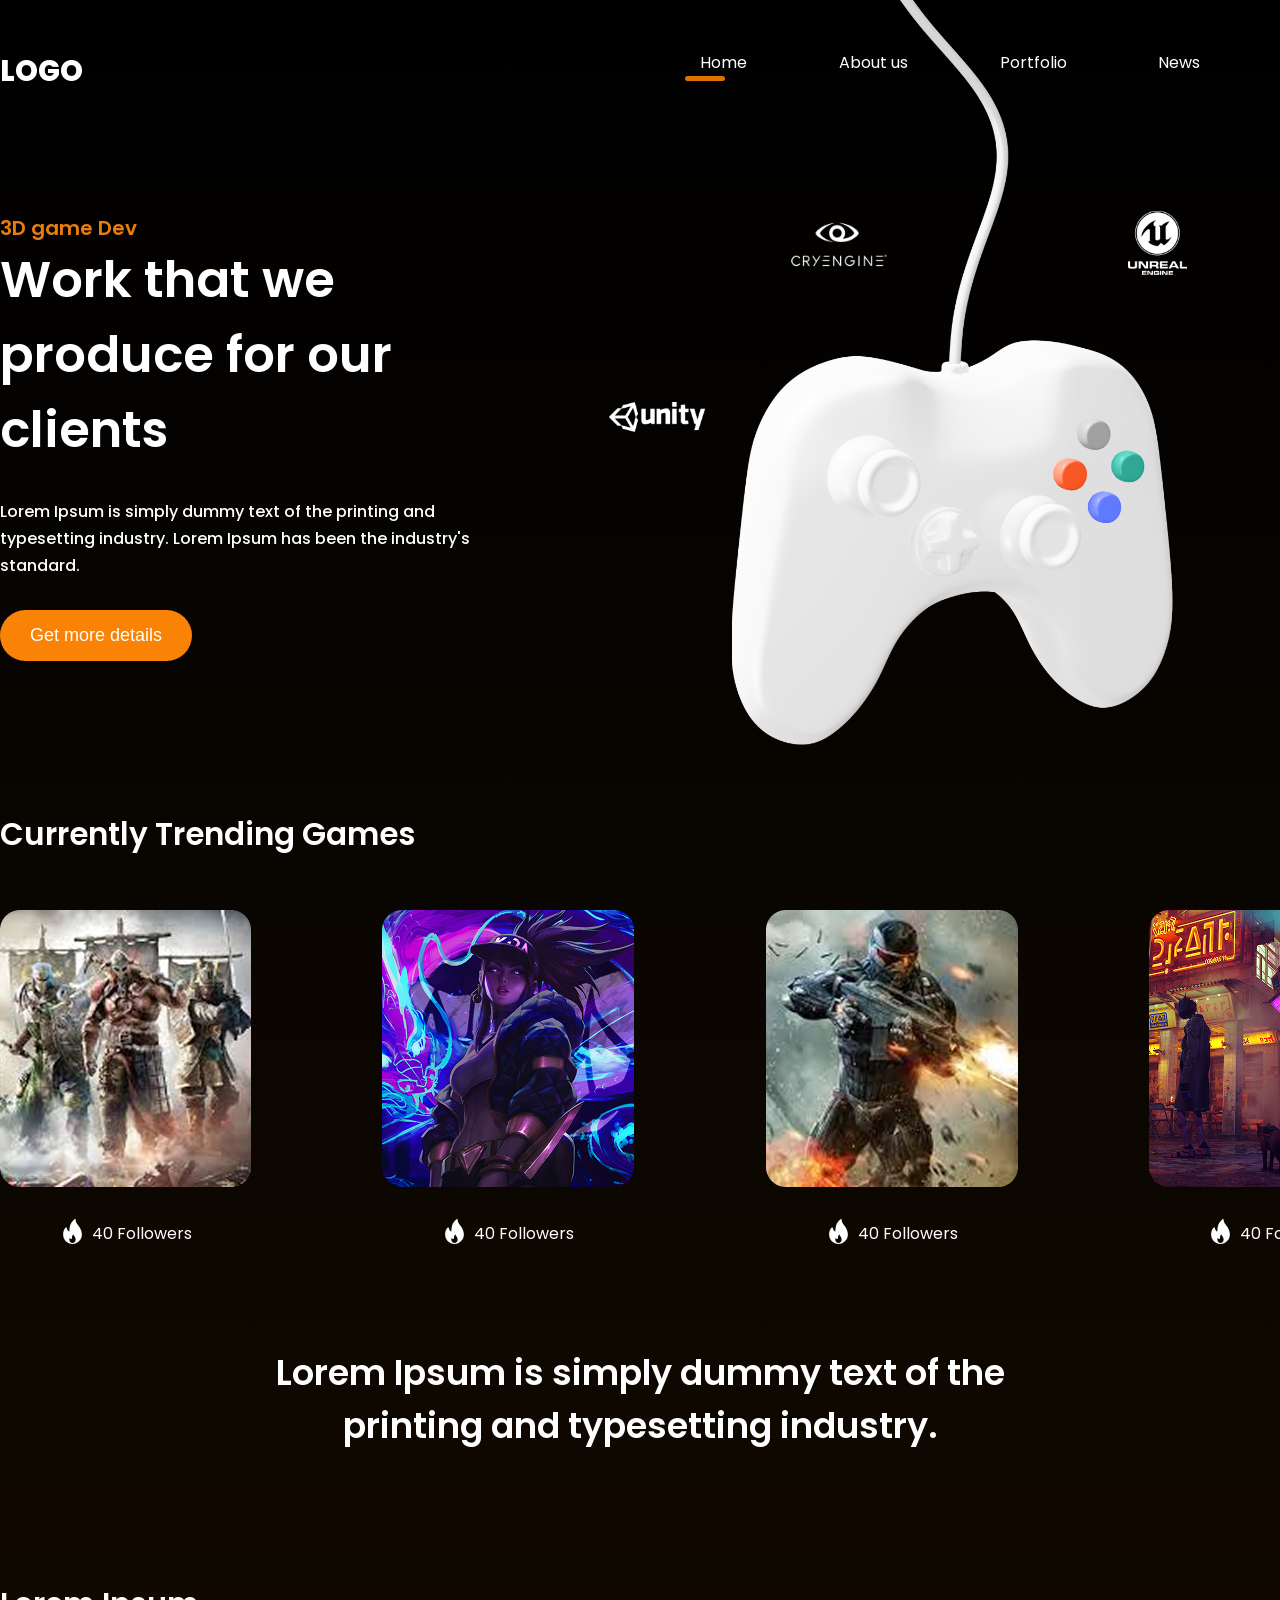
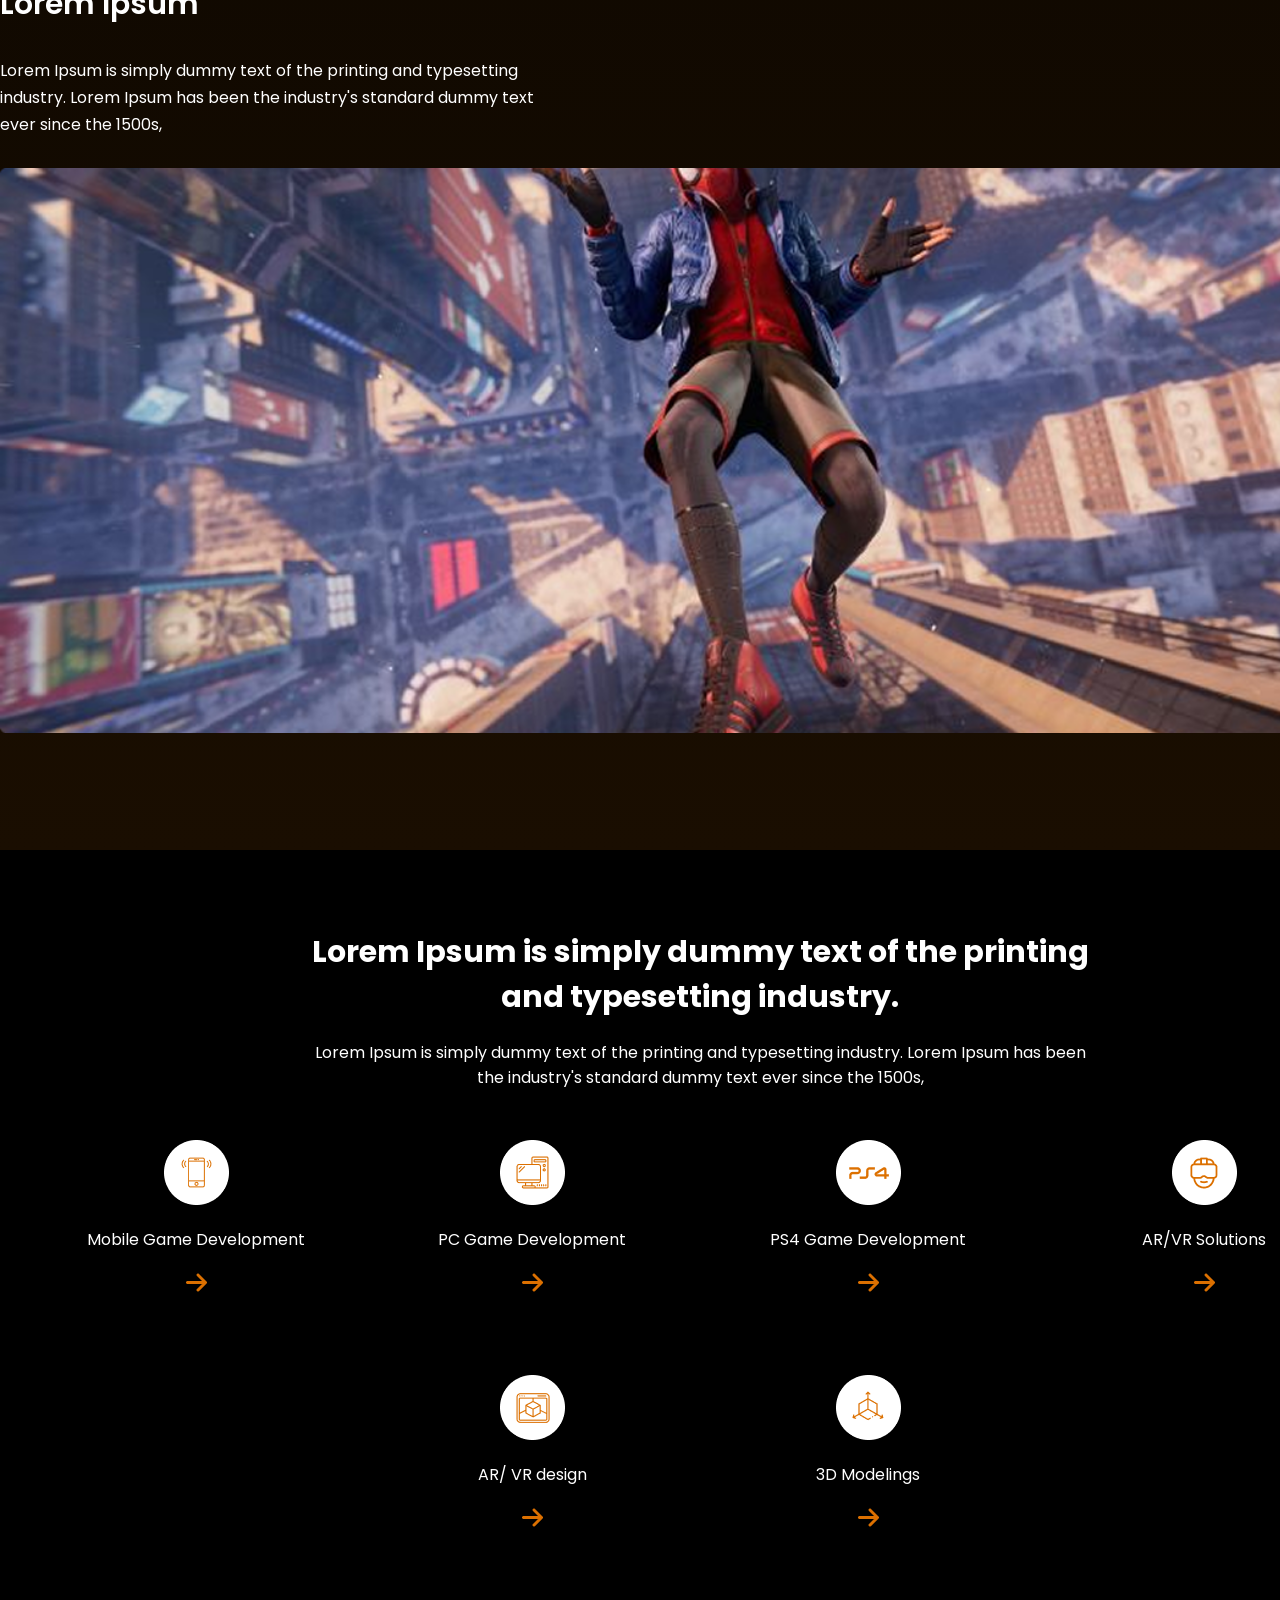
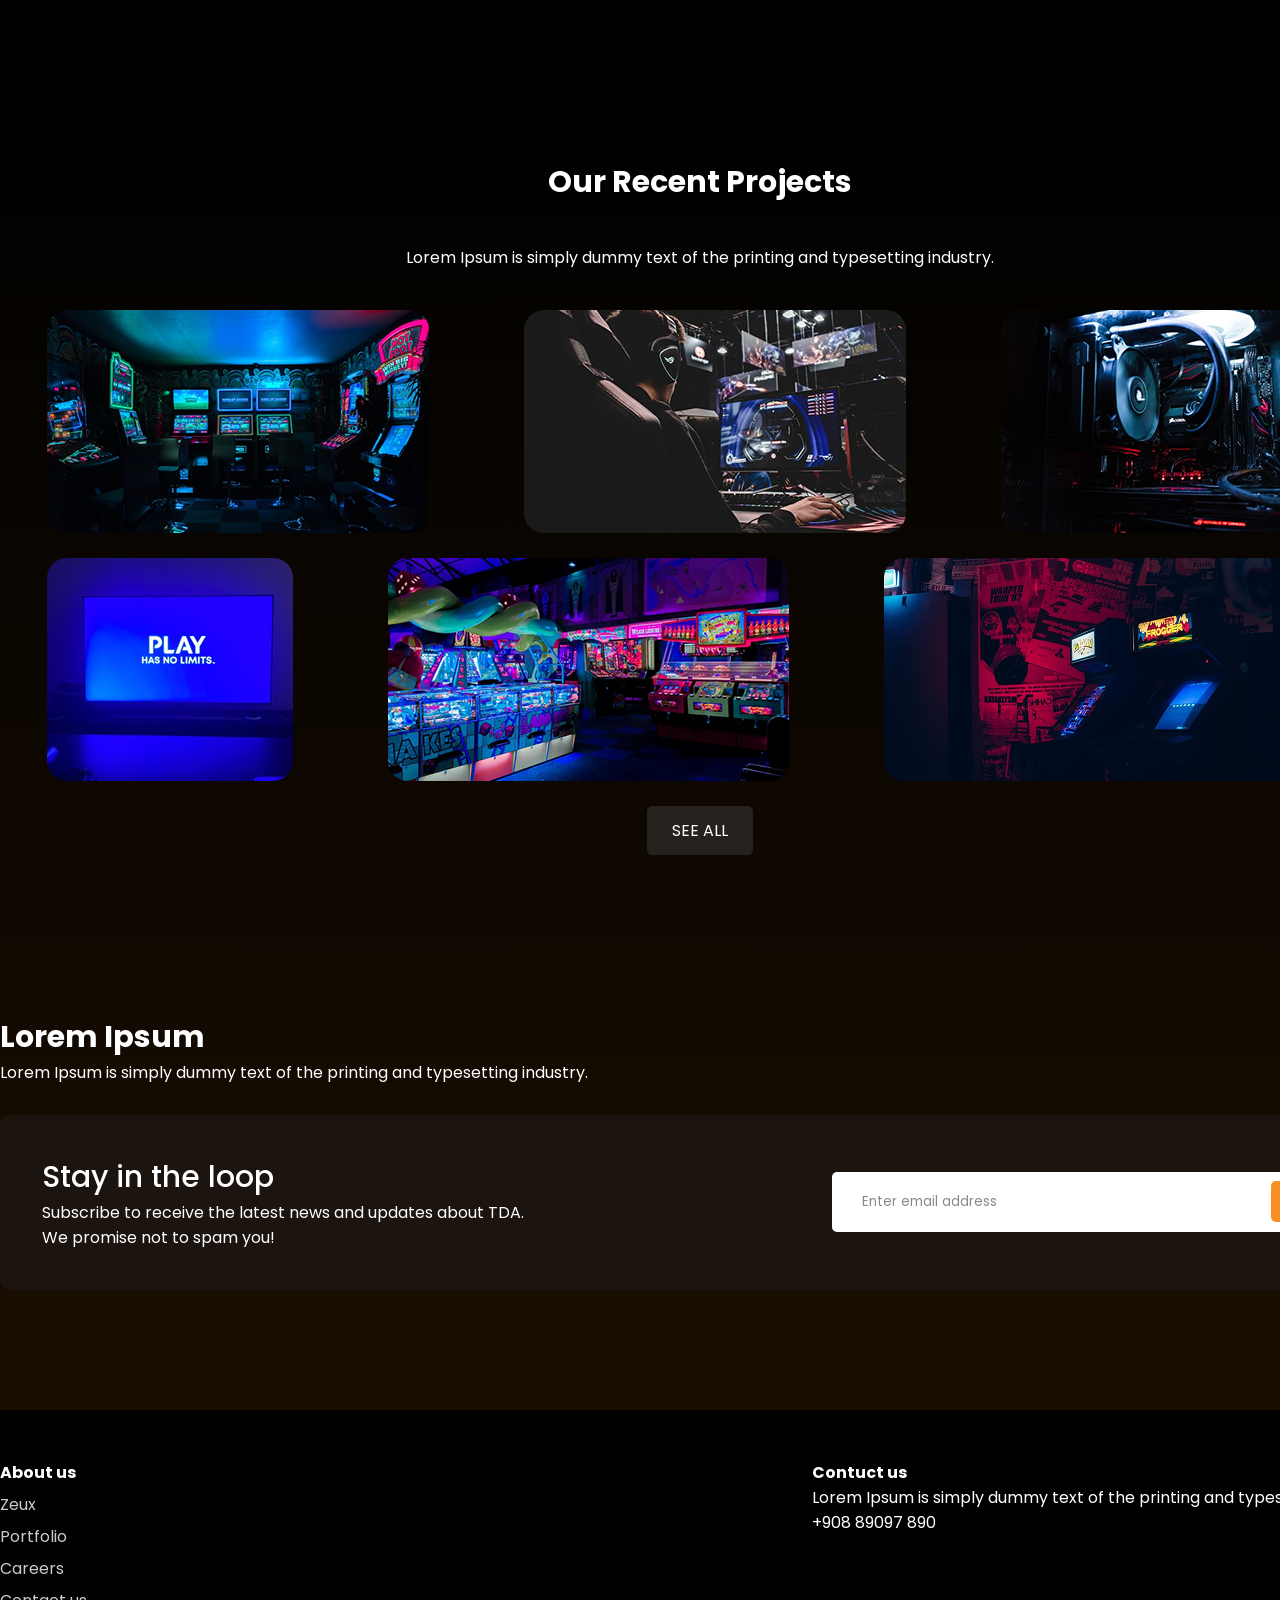
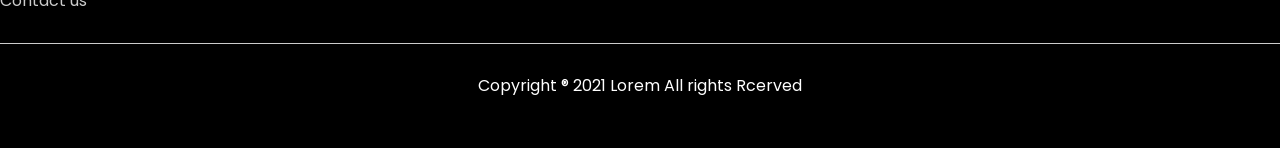
<file: index.html>
<!DOCTYPE html>
<html lang="en">
<head>
    <meta charset="UTF-8">
    <meta name="viewport" content="width=device-width, initial-scale=1.0">
    <title>Game Website</title>
    <link rel="stylesheet" href="css/main.css">
</head>
<body>
    <div class="wrapper">
        <header class = "container">
            <span class = "logo">logo</span>
            <nav>
             <ul>
                  <li class = "active"><a href = "/">Home</a></li>
                  <li><a href = "/about.html">About us</a></li>
                 <li><a href = "#">Portfolio</a></li>
                 <li><a href = "#">News</a></li>
                 <li class = "btn"><a href = "/contacts.html">Contacts</a></li>
              </ul>
         </nav>
        </header>

         <div class="hero container">
            <div class="hero--info">
                <h2>3D game Dev</h2>
                <h1>Work that we produce for our clients</h1>
                <p>Lorem Ipsum is simply dummy text of the printing and typesetting industry. Lorem Ipsum has been the industry's standard.</p>
                <button class="btn">Get more details</button>
            </div>
            <img src="img/joystick.svg" alt="">
        </div>
        <div class="container trending">
            <a href="#" class="see-all">SEE ALL</a>
            <h3>Currently Trending Games</h3>
            <div class="games">
                <div class="block">
                    <img src="img/game1.png" alt="">
                    <span><img src="img/fire.svg" alt="">40 Followers</span>
                </div>
                <div class="block">
                    <img src="img/game2.png" alt="">
                    <span><img src="img/fire.svg" alt="">40 Followers</span>
                </div>
                <div class="block">
                    <img src="img/game3.png" alt="">
                    <span><img src="img/fire.svg" alt="">40 Followers</span>
                </div>
                <div class="block">
                    <img src="img/game4.png" alt="">
                    <span><img src="img/fire.svg" alt="">40 Followers</span>
                </div>
            </div>
        </div>
        <div class="container big-text">
            <p>Lorem Ipsum is simply dummy text of the printing and typesetting industry.</p>
        </div>
        <div class="container banner">
            <h3>Lorem Ipsum</h3>
            <p>Lorem Ipsum is simply dummy text of the printing and typesetting industry. Lorem Ipsum has been the industry's standard dummy text ever since the 1500s,</p>
            <img src="img/banner.png" alt="">
        </div>
    </div>
    <div class="features">
        <div class="container">
            <h3>Lorem Ipsum is simply dummy text of the printing and typesetting industry.</h3>
            <p>Lorem Ipsum is simply dummy text of the printing and typesetting industry. Lorem Ipsum has been the industry's standard dummy text ever since the 1500s,</p>
            <div class="info">
                <div class="block">
                    <img src="img/feature1.png" alt="">
                    <p>Mobile Game Development</p>
                    <img src="img/arrow.png" alt="">
                </div>
                <div class="block">
                    <img src="img/feature2.png" alt="">
                    <p>PC Game Development</p>
                    <img src="img/arrow.png" alt="">
                </div>
                <div class="block">
                    <img src="img/feature3.png" alt="">
                    <p>PS4 Game Development</p>
                    <img src="img/arrow.png" alt="">
                </div>
                <div class="block">
                    <img src="img/feature4.png" alt="">
                    <p>AR/VR Solutions</p>
                    <img src="img/arrow.png" alt="">
                </div>
                <div class="block">
                    <img src="img/feature5.png" alt="">
                    <p>AR/ VR design</p>
                    <img src="img/arrow.png" alt="">
                </div>
                <div class="block">
                    <img src="img/feature6.png" alt="">
                    <p>3D Modelings</p>
                    <img src="img/arrow.png" alt="">
                </div>
            </div>
        </div>
    </div>
    <div class="wrapper">
        <div class="container projects">
            <h3>Our Recent Projects</h3>
            <p>Lorem Ipsum is simply dummy text of the printing and typesetting industry. </p>
            <div class="images">
                <img src="img/Project1.png" alt="">
                <img src="img/Project2.png" alt="">
                <img src="img/Project3.png" alt="">
            </div>
            <div class="images">
                <img src="img/Project4.png" alt="">
                <img src="img/Project5.png" alt="">
                <img src="img/Project6.png" alt="">
            </div>
            <a href="" class="see-all">SEE ALL</a>
        </div>
        <div class="container email">
            <h3>Lorem Ipsum</h3>
            <p>Lorem Ipsum is simply dummy text of the printing and typesetting industry. </p>
            <div class="block">
                <div>
                    <h4>Stay in the loop</h4>
                    <p>Subscribe to receive the latest news and updates about TDA.
                    We promise not to spam you!</p>
                </div>
                <div>
                    <input type="email" id="emailField" placeholder="Enter email address">
                    <button onclick="checkEmail()">Continue</button>
                </div>
            </div>
        </div>
    </div>
    <footer>
        <div class="blocks container">
            <div>
                <h4>About us</h4>
                <ul>
                    <li>Zeux</li>
                    <li>Portfolio</li>
                    <li>Careers</li>
                    <li>Contact us</li>
                </ul>
            </div>
            <div>
                <h4>Contuct us</h4>
                <p>Lorem Ipsum is simply dummy text of the printing and typesetting industry. </p>
                <p>+908 89097 890</p>
            </div>
        </div>
        <hr>
        <p>Copyright ® 2021 Lorem All rights Rcerved</p>
    </footer>
    <script>
        function checkEmail(){
            let email = document.querySelector('#emailField').value;
            if(!email.includes('@')) alert('Нет символа @');
            else if(!email.includes('@')) alert('Нет символа .');
            else alert('Всё отлично!');
        }
    </script>
</body>
</html>
</file>
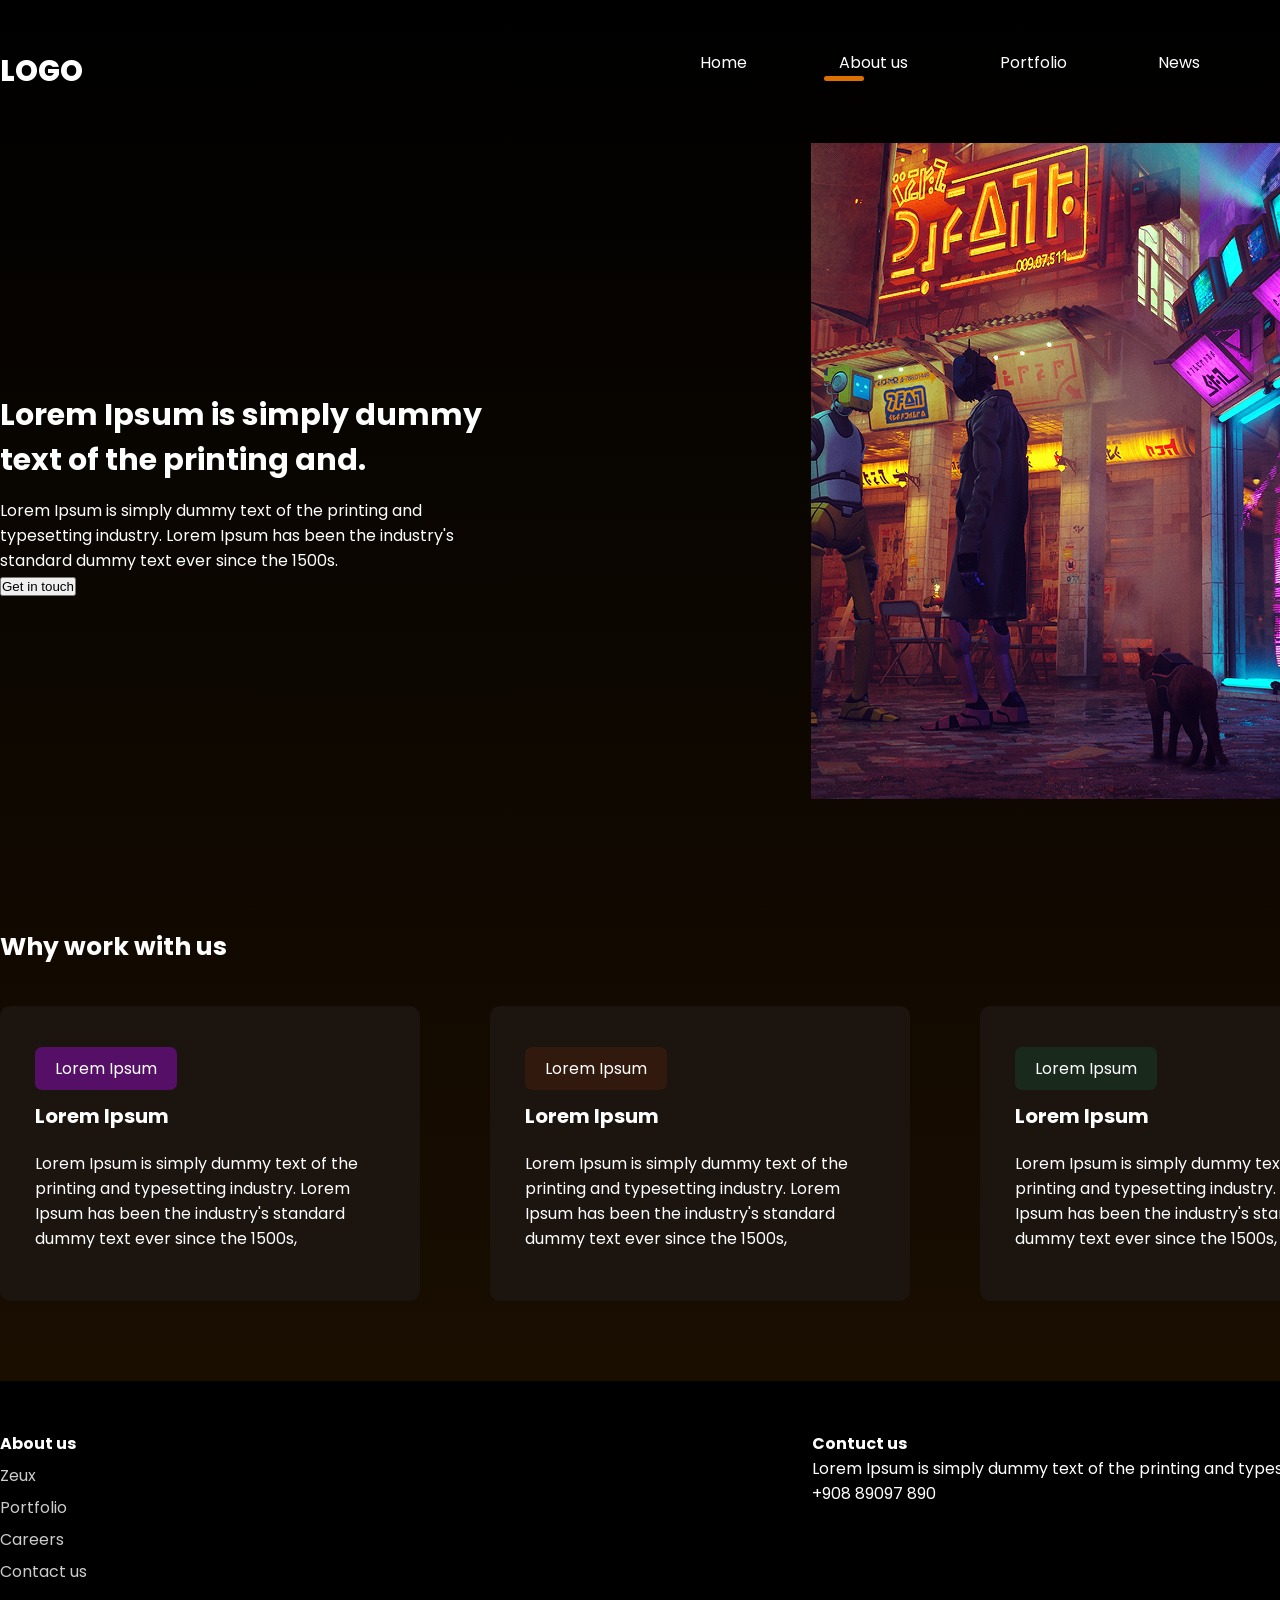
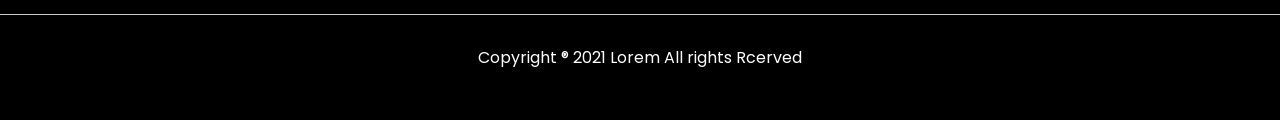
<file: about.html>
<!DOCTYPE html>
<html lang="en">
<head>
    <meta charset="UTF-8">
    <meta name="viewport" content="width=device-width, initial-scale=1.0">
    <title>Game Website</title>
    <link rel="stylesheet" href="css/main.css">
</head>
<body>
    <div class="wrapper">
        <header class = "container">
            <span class = "logo">logo</span>
            <nav>
             <ul>
                  <li><a href = "/">Home</a></li>
                  <li class = "active"><a href = "/about.html">About us</a></li>
                 <li><a href = "#">Portfolio</a></li>
                 <li><a href = "#">News</a></li>
                 <li class = "btn"><a href = "/contacts.html">Contacts</a></li>
              </ul>
         </nav>
        </header>
        <div class="hero-about container">
            <div class="info">
                <h1>Lorem Ipsum is simply dummy text of the printing and.</h1>
                <p>Lorem Ipsum is simply dummy text of the printing and typesetting industry. Lorem Ipsum has been the industry's standard dummy text ever since the 1500s.</p>
                <button class="btn">Get in touch</button>
            </div>
            <img src="/img/about-banner.png" alt="">
        </div>
        <div class="container work">
            <h2>Why work with us</h2>
            <div class="blocks">
                <div class="block">
                    <span class="badge purple">Lorem Ipsum</span>
                    <h3>Lorem Ipsum</h3>
                    <p>Lorem Ipsum is simply dummy text of the printing and typesetting industry. Lorem Ipsum has been the industry's standard dummy text ever since the 1500s,</p>
                </div>
                <div class="block">
                    <span class="badge brown">Lorem Ipsum</span>
                    <h3>Lorem Ipsum</h3>
                    <p>Lorem Ipsum is simply dummy text of the printing and typesetting industry. Lorem Ipsum has been the industry's standard dummy text ever since the 1500s,</p>
                </div>
                <div class="block">
                    <span class="badge green">Lorem Ipsum</span>
                    <h3>Lorem Ipsum</h3>
                    <p>Lorem Ipsum is simply dummy text of the printing and typesetting industry. Lorem Ipsum has been the industry's standard dummy text ever since the 1500s,</p>
                </div>
            </div>
        </div>
    </div>
    <footer>
        <div class="blocks container">
            <div>
                <h4>About us</h4>
                <ul>
                    <li>Zeux</li>
                    <li>Portfolio</li>
                    <li>Careers</li>
                    <li>Contact us</li>
                </ul>
            </div>
            <div>
                <h4>Contuct us</h4>
                <p>Lorem Ipsum is simply dummy text of the printing and typesetting industry. </p>
                <p>+908 89097 890</p>
            </div>
        </div>
        <hr>
        <p>Copyright ® 2021 Lorem All rights Rcerved</p>
    </footer>
</body>
</html>
</file>
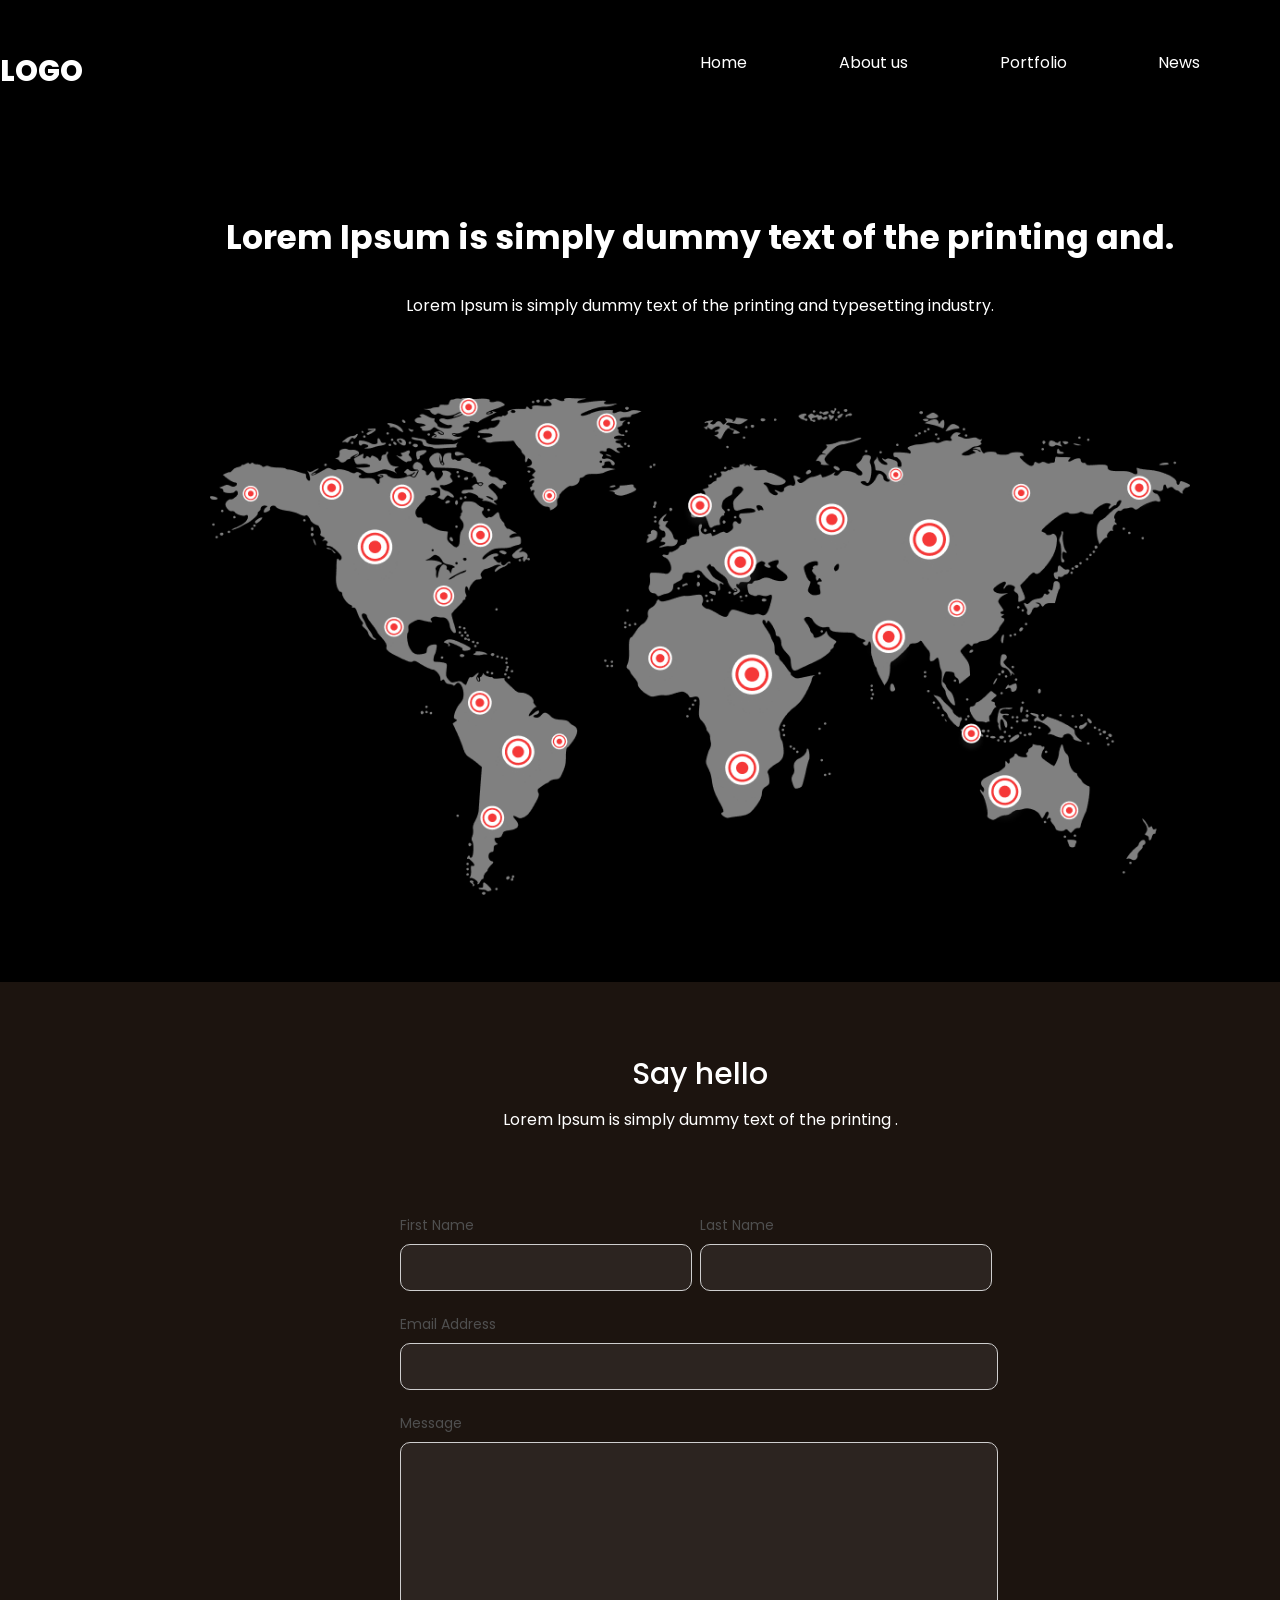
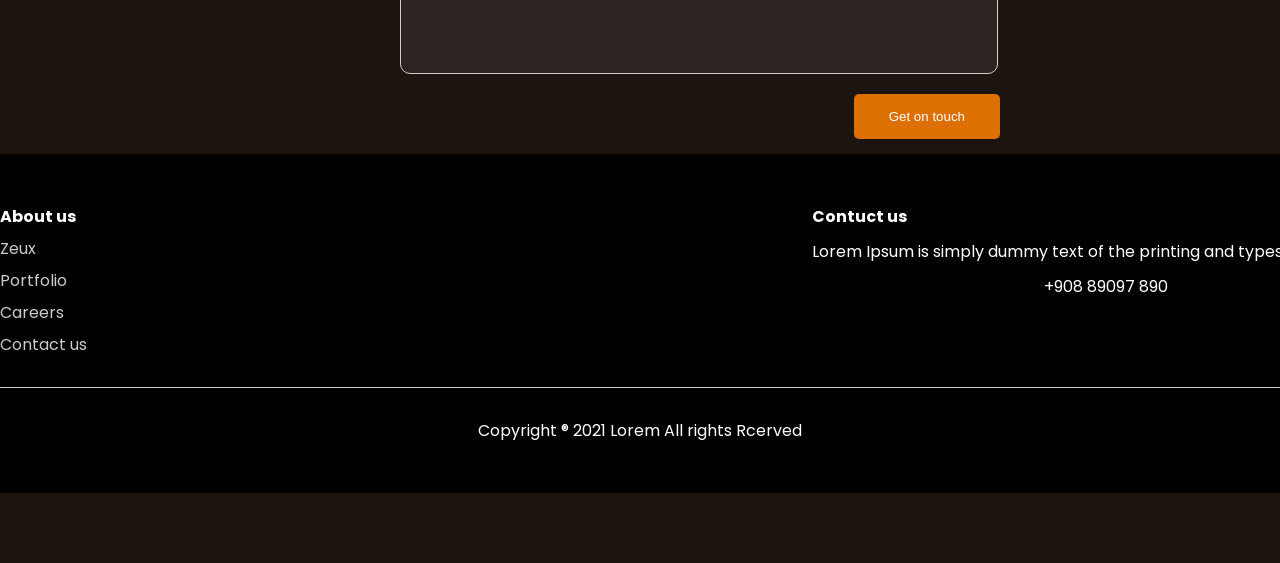
<file: contacts.html>
<!DOCTYPE html>
<html lang="en">
<head>
    <meta charset="UTF-8">
    <meta name="viewport" content="width=device-width, initial-scale=1.0">
    <title>Game Website</title>
    <link rel="stylesheet" href="css/main.css">
</head>
<body>
    <header class = "container">
        <span class = "logo">logo</span>
        <nav>
        <ul>
            <li><a href = "/">Home</a></li>
            <li><a href = "/about.html">About us</a></li>
            <li><a href = "#">Portfolio</a></li>
            <li><a href = "#">News</a></li>
            <li class = "btn"><a href = "/contacts.html">Contacts</a></li>
        </ul>
    </nav>
    </header>

    <div class="container hero-contacts">
        <h1>Lorem Ipsum is simply dummy text of the printing and.</h1>
        <p>Lorem Ipsum is simply dummy text of the printing and typesetting industry. </p>
        <img src="/img/Map.png"alt="">
    </div>

    <div class="feedback">
        <div class="container">
            <h2>Say hello</h2>
            <p>Lorem Ipsum is simply dummy text of the printing .</p>

            <form>
                <div class="inline">
                    <div>
                        <label>First Name</label>
                        <input type="text">
                    </div>
                    <div>
                        <label>Last Name</label>
                        <input type="text">
                    </div>
                </div>
                    <label>Email Address</label>
                    <input type="email" class="one-line">
                    
                    <label>Message</label>
                    <textarea class="one-line"></textarea>

                    <button type="button">Get on touch</button>
            </form>
        
    </div>

    <footer>
        <div class="blocks container">
            <div>
                <h4>About us</h4>
                <ul>
                    <li>Zeux</li>
                    <li>Portfolio</li>
                    <li>Careers</li>
                    <li>Contact us</li>
                </ul>
            </div>
            <div>
                <h4>Contuct us</h4>
                <p>Lorem Ipsum is simply dummy text of the printing and typesetting industry. </p>
                <p>+908 89097 890</p>
            </div>
        </div>
        <hr>
        <p>Copyright ® 2021 Lorem All rights Rcerved</p>
    </footer>

</body>
</html>
</file>
<file: css/main.css>
@import url('https://fonts.googleapis.com/css2?family=Poppins:ital,wght@0,100;0,200;0,300;0,400;0,500;0,600;0,700;0,800;0,900;1,100;1,200;1,300;1,400;1,500;1,600;1,700;1,800;1,900&display=swap');
* {
    margin: 0;
    padding: 0;
}

body {
    font-family: 'Poppins', sans-serif;
    font-weight: 400;
    color: #fff;
    font-size: 16px;
    background: #000;
}
a {
    text-decoration: none; 
}
img {
    max-width: 100%
}
.wrapper{
    background: linear-gradient(180deg,rgba(0, 0, 0, 1) 0%, rgba(26, 14, 1, 1) 100%);
    width: 100%
}
.container{
    width: 1400px;
    margin: 0 auto;
}
header {
    padding: 50px 0;
}
header .logo, footer .blocks .logo{
    text-transform: uppercase;
    font-size: 29px;
    font-weight: 800;
}

header nav{
    float: right;
    width: 50%;
}

header nav ul{
    list-style: none;
    display: flex;
    justify-content: space-between;
    z-index: 2;
    position: relative;
}
header nav ul li{
    display: inline-block;
}
header nav ul li a{
    color: #fff;
}

header nav ul li.active::after {
    content: '';
    display: block;
    width: 40px;
    height: 5px;
    background: #DC7000;
    position: relative;
    border-radius: 10px;
    top: 1px;
    left: -15px;
}

header nav ul li:not(.active):not(.btn) a:hover {
    border-bottom: 5px solid #DC7000;
}

header nav ul li.btn, .email .block button {
    background: #FA9021;
    padding: 9px 17px;
    border-radius: 5px;
    transition: all 500ms ease;
}

header nav ul li.btn a:hover, .email .block button:hover{
    background: #a02604;
}

.hero {
    padding-bottom: 100px;
    position: relative;
    z-index: 1;
}
.hero--info {
    width: 530px;
    padding-top: 70px;
}
.hero--info h2 {
    color: #E87D0E;
    font-size: 20px;
    font-weight: 600;
}
.hero--info h1 {
    font-size: 50px;
    font-weight: 600;
}

.hero--info p {
    font-weight: 500;
    line-height: 170%;
    margin: 30px 0;
}
.hero--info .btn, .hero-about .info btn {
    background:#FA8305;
    color:#fff;
    border-radius: 50px;
    padding: 15px 30px;
    border: 0;
    transition: all 500ms ease;
    font-size: 18px;
}
.hero--info .btn:hover, .hero-about .info btn:hover {
    cursor: pointer;
    transform: scale(1.1);
}
.hero img {
    position: absolute;
    top: -150px;
    right: 0;
}
.trending{
    padding-top: 50px;
}
.trending h3{
    font-weight:600;
    font-size:31px
}

.trending .see-all, .projects .see-all{
    color: #fff;
    background: #25211d;
    border-radius: 5px;
    padding: 12px 23px;
    float: right;
    display: block;
    transition: all 500ms ease;
}

.trending .see-all:hover, .projects .see-all:hover{
    transform: scale(1.1);
}
.trending .games{
    display: flex;
    justify-content: space-between;
    width: 100%;
    padding: 50px 0;
}

.trending .games span{
    display: block;
    text-align:center;
    margin-top: 20px;
}

.trending .games span img{
    position:relative;
    top: 5px;
    margin-right: 7px;
}

.big-text {
    padding: 50px 0;
    font-size: 35px;
    font-weight: 600;
    text-align: center;
    width: 800px;
}
.banner {
    padding: 80px 0;
}
.banner h3{
    font-size: 30px;
    font-weight: 600;
    margin-bottom: 30px;
}

.banner p{
    line-height: 170%;
    margin-bottom: 30px;
    width: 550px;

}

.banner img{
    width: 100%;
    margin-bottom: 30px;
}
.features{
    background: url('../img/BG.png') no-repeat center center fixed;
    background-size: cover;
    padding: 80px 0;
}

.features h3, 
.features p{
    margin-bottom: 20px;
    text-align: center;
    max-width: 800px;
    margin-left: auto;
    margin-right: auto;
}
.features h3{
    font-size: 30px;
}
.features .info{
    display: flex;
    justify-content: center;
    flex-wrap: wrap;
}
.features .info .block{
    text-align: center;
    width: 20%;
    margin: 30px 2%;
}
.features .info .block img{
    margin-bottom: 15px;
}
.projects {
    padding: 100px 0;
}
.projects h3 {
    font-size: 30px;
    text-align: center;
}
.projects p {
    margin: 40px 0;
    text-align: center;
}
.projects .images{
    display: flex;
    justify-content: space-around;
    margin-bottom: 25px;
}
.projects .see-all{
    float: none;
    width: 60px;
    text-align: center;
    margin: 0 auto;
}
.email{
    padding-bottom: 120px;
}
.email h3{
    margin-top: 60px;
    font-size: 30px;
}
.email .block{
    background: #1C140F;
    margin-top: 30px;
    border-radius: 10px;
    padding: 40px 3%;
    width: 94%;
    display: flex;
    justify-content: space-between;
    align-items: center;
}

.email .block h4{
    font-size: 30px;
    font-weight: 500;
}
.email .block p{
    width: 500px;
}
.email .block input {
    background: #fff;
    outline: none;
    border: 0;
    border-radius: 5px;
    width: 380px;
    font-family: 'Poppins', sans-serif;
    font-weight: 400;
    padding: 20px 30px;
    position: relative;
    right: -95px;
    z-index: 1;
    padding-right: 120px;
}
.email .block input::placeholder {
    color: #898989;
}

.email .block button{
    cursor: pointer;
    border: 0;
    padding: 13px 17px;
    position: relative;
    z-index: 2;
    color:#fff;
}

.hero-contacts h1{
    text-align: center;
    margin-top: 70px;
    margin-bottom: 30px;
    font-size: 33px;
}

.hero-contacts p{
    text-align: center;
}

.hero-contacts img{
    width:70%;
    margin: 80px 15%;
}

.feedback p{
    text-align: center;
    margin-top: 10px;
}

.feedback form{
    margin: 80px auto;
    width: 600px;
}

.feedback form .inline{
    display: flex;
    justify-content: space-between;
}

.feedback form .inline > div{
    width: 50%;
}
.feedback form label{
    color: #4F4F4F;
    font-size: 14px;
}
.feedback form input, 
.feedback form textarea{
    background: #2C2420;
    border-radius: 10px;
    border: 0.6px solid #CECECE;
    display: block;
    width: 90%;
    padding: 15px 10px;
    outline: none;
    color:#fff;
    margin-top: 7px;
    margin-bottom: 20px;
}

.feedback form .one-line{
    width: 96%;
}

.feedback form textarea{
    resize: none;
    height: 200px;
}

.feedback form button{
    background: #DC7000;
    border-radius: 5px;
    border: 0;
    float: right;
    cursor: pointer;
    color: #fff;
    padding: 15px 35px;
    transition: all 500ms ease;
}

.feedback form button:hover{
    background: #b01414;
}
.feedback h2{
    text-align: center;
    font-weight: 500;
    font-size: 30px;
}

.feedback{
    padding: 70px 0;
    background: #1c140f;
}


footer{
    background: #000;
    padding: 50px 0;
}
footer .blocks{
    display: flex;
    justify-content: space-between;
}
footer .block p {
    width: 300px;
    margin: 15px 0;
}

footer .block h4 {
    font-weight: 500;
    font-size: 17px;
}
footer .blocks ul {
    list-style: none;
}
footer .blocks ul li{
    margin-top: 7px;
    opacity: 0.8;
}
footer hr {
    margin: 30px 0;
    border: 0;
    height: 0.6px;
    background: #ccc;
}
footer > p{
    text-align: center;
}
.hero-about{
    position: relative;
}
.hero-about img{
    position: absolute;
    right: -150px;
    top: 0;
}

.work {
    padding: 80px 0;
}
.work h2{
    font-size:25px;
    margin-bottom: 40px;
}
.work .blocks{
    display: flex;
    justify-content: space-between;
}

.work .blocks .block{
    width: 25%;
    border-radius: 10px;
    padding: 50px 35px;
    background: #1c140f;
}
.work .blocks .block h3{
    font-size: 20px;
    margin: 20px 0;
}
.work .blocks .block .badge{
    border-radius: 7px;
    padding: 10px 20px;
}
.work .blocks .block .badge.purple{
    background: #560F67;
}
.work .blocks .block .badge.brown{
    background: #31190D;
}
.work .blocks .block .badge.green{
    background: #192A1D;
}
.hero-about .info{
    width: 500px;
    padding: 250px 0;
}
.hero-about .info h1{
    margin-bottom: 15px;
    font-size: 30px;
}
.hero-about .info btn{
    margin-top: 20px;
}
</file>
